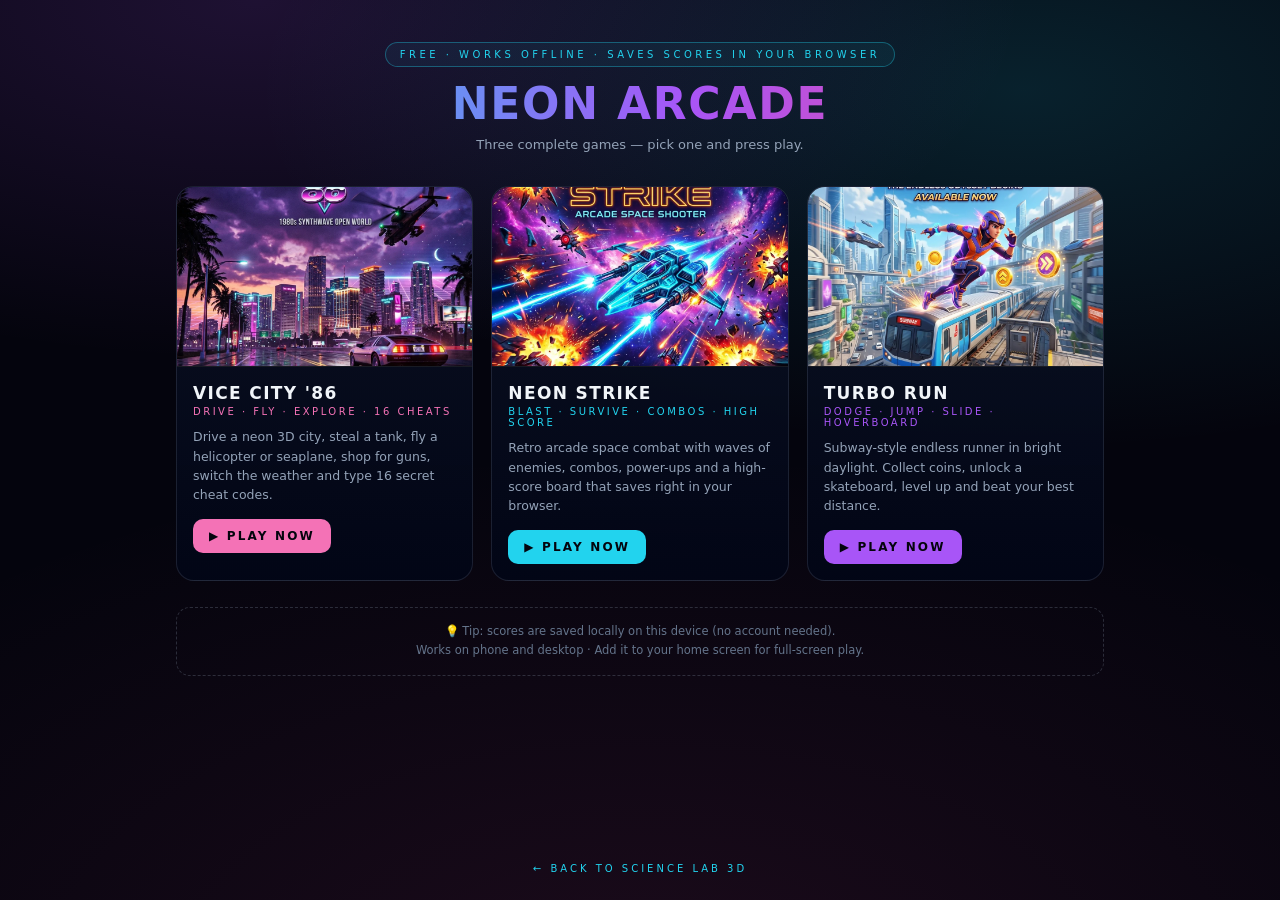
<file: games/index.html>
<!DOCTYPE html>
<html lang="en">
<head>
<meta charset="utf-8">
<meta name="viewport" content="width=device-width, initial-scale=1.0, viewport-fit=cover">
<meta name="theme-color" content="#04040d">
<title>NEON ARCADE — 3 Free Games</title>
<link rel="icon" href="data:image/svg+xml,<svg xmlns='http://www.w3.org/2000/svg' viewBox='0 0 100 100'><text y='.9em' font-size='90'>🕹️</text></svg>">
<style>
  :root { color-scheme: dark; }
  * { box-sizing: border-box; margin: 0; padding: 0; }
  html, body { min-height: 100%; }
  body {
    font-family: ui-sans-serif, system-ui, -apple-system, 'Segoe UI', Roboto, sans-serif;
    background: #04040d;
    color: #e2e8f0;
    background-image:
      radial-gradient(ellipse 60% 40% at 20% 0%, rgba(168,85,247,.16), transparent),
      radial-gradient(ellipse 60% 40% at 80% 10%, rgba(34,211,238,.14), transparent),
      radial-gradient(ellipse 80% 60% at 50% 110%, rgba(236,72,153,.10), transparent);
    display: flex; flex-direction: column;
    min-height: 100vh;
  }
  .wrap { width: 100%; max-width: 960px; margin: 0 auto; padding: 24px 16px 40px; flex: 1; }
  header { text-align: center; padding: 18px 0 6px; }
  .kicker {
    display: inline-block; font-size: 10px; letter-spacing: .35em; color: #22d3ee;
    border: 1px solid rgba(34,211,238,.35); border-radius: 999px; padding: 6px 14px;
    text-transform: uppercase; margin-bottom: 14px; background: rgba(34,211,238,.06);
  }
  h1 {
    font-size: clamp(26px, 6vw, 44px); line-height: 1.05; font-weight: 900;
    letter-spacing: .04em;
    background: linear-gradient(90deg, #22d3ee, #a855f7 55%, #ec4899);
    -webkit-background-clip: text; background-clip: text; color: transparent;
    text-transform: uppercase;
  }
  .sub { color: #94a3b8; font-size: 13px; margin-top: 10px; }
  .grid { display: grid; grid-template-columns: 1fr; gap: 18px; margin-top: 28px; }
  @media (min-width: 720px) { .grid { grid-template-columns: repeat(3, 1fr); } }
  .card {
    position: relative; display: block; text-decoration: none; color: inherit;
    border: 1px solid rgba(148,163,184,.16); border-radius: 18px; overflow: hidden;
    background: linear-gradient(180deg, rgba(15,23,42,.72), rgba(2,6,23,.9));
    transition: transform .18s ease, border-color .18s ease, box-shadow .18s ease;
  }
  .card:hover { transform: translateY(-4px); border-color: var(--glow); box-shadow: 0 12px 40px -12px var(--glow); }
  .art {
    height: 180px; position: relative; overflow: hidden;
    background: #020308;
    border-bottom: 1px solid rgba(148,163,184,.15);
  }
  .badge {
    position: absolute; top: 10px; left: 10px; font-size: 9px; font-weight: 800;
    letter-spacing: .22em; padding: 4px 9px; border-radius: 999px;
    background: var(--glow); color: #04040d;
  }
  .pad { padding: 16px; }
  .card h2 { font-size: 17px; letter-spacing: .08em; text-transform: uppercase; color: #f1f5f9; }
  .tag { font-size: 10px; letter-spacing: .25em; color: var(--glow); margin-top: 3px; text-transform: uppercase; }
  .card p { font-size: 12.5px; color: #94a3b8; line-height: 1.55; margin-top: 10px; }
  .play {
    margin-top: 14px; display: inline-flex; align-items: center; gap: 8px;
    font-size: 12px; font-weight: 800; letter-spacing: .18em; text-transform: uppercase;
    color: #04040d; background: var(--glow); padding: 10px 16px; border-radius: 10px;
  }
  .note {
    margin-top: 26px; text-align: center; font-size: 11.5px; color: #64748b; line-height: 1.7;
    border: 1px dashed rgba(148,163,184,.25); border-radius: 14px; padding: 14px 16px;
  }
  footer { text-align: center; padding: 18px 0 26px; font-size: 10px; letter-spacing: .3em; color: #475569; text-transform: uppercase; }
  footer a { color: #22d3ee; text-decoration: none; }
</style>
</head>
<body>
  <div class="wrap">
    <header>
      <span class="kicker">Free · Works offline · Saves scores in your browser</span>
      <h1>Neon Arcade</h1>
      <p class="sub">Three complete games — pick one and press play.</p>
    </header>

    <div class="grid">
      <a class="card" style="--glow:#f472b6" href="./vice-city/index.html">
        <span class="badge">3D OPEN WORLD</span>
        <div class="art">
          <picture>
            <source srcset="assets/vice-city-cover.webp" type="image/webp">
            <img src="assets/vice-city-cover.jpg" alt="Vice City '86" style="width:100%;height:100%;object-fit:cover;display:block;">
          </picture>
        </div>
        <div class="pad">
          <h2>Vice City '86</h2>
          <div class="tag">Drive · Fly · Explore · 16 Cheats</div>
          <p>Drive a neon 3D city, steal a tank, fly a helicopter or seaplane, shop for guns, switch the weather and type 16 secret cheat codes.</p>
          <span class="play">▶ Play now</span>
        </div>
      </a>

      <a class="card" style="--glow:#22d3ee" href="./neon-strike/index.html">
        <span class="badge">SPACE SHOOTER</span>
        <div class="art">
          <picture>
            <source srcset="assets/neon-strike-cover.webp" type="image/webp">
            <img src="assets/neon-strike-cover.jpg" alt="Neon Strike" style="width:100%;height:100%;object-fit:cover;display:block;">
          </picture>
        </div>
        <div class="pad">
          <h2>Neon Strike</h2>
          <div class="tag">Blast · Survive · Combos · High Score</div>
          <p>Retro arcade space combat with waves of enemies, combos, power-ups and a high-score board that saves right in your browser.</p>
          <span class="play">▶ Play now</span>
        </div>
      </a>

      <a class="card" style="--glow:#a855f7" href="./turbo-run/index.html">
        <span class="badge">ENDLESS RUNNER</span>
        <div class="art">
          <picture>
            <source srcset="assets/turbo-run-cover.webp" type="image/webp">
            <img src="assets/turbo-run-cover.jpg" alt="Turbo Run" style="width:100%;height:100%;object-fit:cover;display:block;">
          </picture>
        </div>
        <div class="pad">
          <h2>Turbo Run</h2>
          <div class="tag">Dodge · Jump · Slide · Hoverboard</div>
          <p>Subway-style endless runner in bright daylight. Collect coins, unlock a skateboard, level up and beat your best distance.</p>
          <span class="play">▶ Play now</span>
        </div>
      </a>
    </div>

    <div class="note">
      💡 Tip: scores are saved locally on this device (no account needed).<br>
      Works on phone and desktop · Add it to your home screen for full-screen play.
    </div>
  </div>
  <footer><a href="../">← Back to Science Lab 3D</a></footer>
</body>
</html>
</file>
